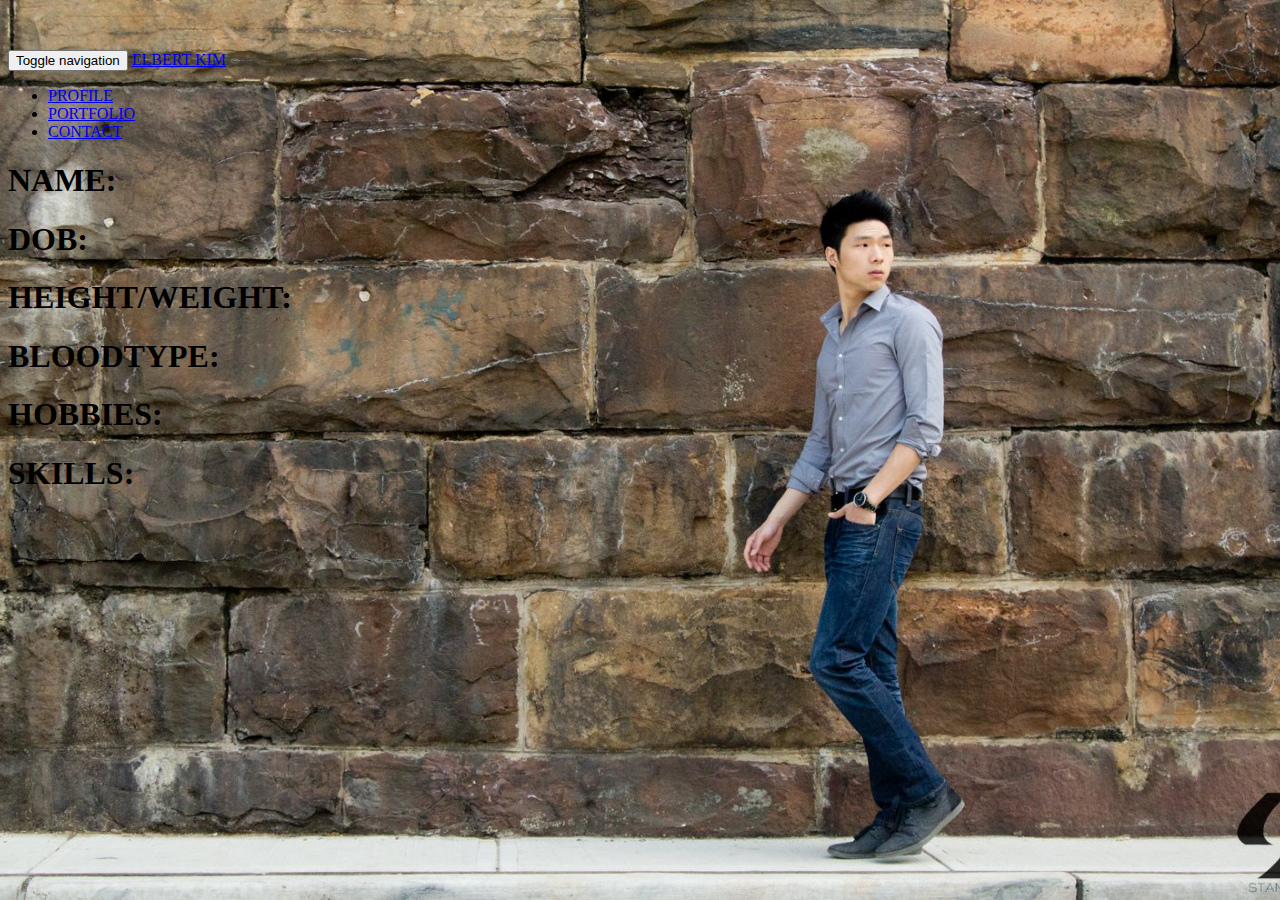
<file: index.html>
<!DOCTYPE html>
<html class="full" lang="en">
<!-- Make sure the <html> tag is set to the .full CSS class. Change the background image in the full.css file. -->

<head>

    <meta charset="utf-8">
    <meta http-equiv="X-UA-Compatible" content="IE=edge">
    <meta name="viewport" content="width=device-width, initial-scale=1">
    <meta name="description" content="">
    <meta name="author" content="">

    <title>ELBERT KIM</title>

    <!-- Bootstrap Core CSS -->
    <link href="https://blackrockdigital.github.io/startbootstrap-the-big-picture/css/bootstrap.min.css" rel="stylesheet">

    <!-- Custom CSS -->
    <link href="css/homestyle.css" rel="stylesheet">

    <!-- HTML5 Shim and Respond.js IE8 support of HTML5 elements and media queries -->
    <!-- WARNING: Respond.js doesn't work if you view the page via file:// -->
    <!--[if lt IE 9]>
        <script src="https://oss.maxcdn.com/libs/html5shiv/3.7.0/html5shiv.js"></script>
        <script src="https://oss.maxcdn.com/libs/respond.js/1.4.2/respond.min.js"></script>
    <![endif]-->

</head>

<body>

    <!-- Navigation -->
    <nav class="navbar navbar-inverse navbar-fixed-bottom" role="navigation">
        <div class="container">
            <!-- Brand and toggle get grouped for better mobile display -->
            <div class="navbar-header">
                <button type="button" class="navbar-toggle" data-toggle="collapse" data-target="#bs-example-navbar-collapse-1">
                    <span class="sr-only">Toggle navigation</span>
                    <span class="icon-bar"></span>
                    <span class="icon-bar"></span>
                    <span class="icon-bar"></span>
                </button>
                <a class="navbar-brand" href="#">ELBERT KIM</a>
            </div>
            <!-- Collect the nav links, forms, and other content for toggling -->
            <div class="collapse navbar-collapse" id="bs-example-navbar-collapse-1">
                <ul class="nav navbar-nav">
                    <li>
                        <a href="#">PROFILE</a>
                    </li>
                    <li>
                        <a href="album.html">PORTFOLIO</a>
                    </li>
                    <li>
                        <a href="#">CONTACT</a>
                    </li>
                </ul>
            </div>
            <!-- /.navbar-collapse -->
        </div>
        <!-- /.container -->
    </nav>

    <!-- Page Content -->
    <div class="container">
        <div class="row">
            <div class="col-md-6 col-sm-12">
                <h1>NAME:</h1>
                <h1>DOB:</h1>
                <h1>HEIGHT/WEIGHT:</h1>
                <h1>BLOODTYPE:</h1>
                <h1>HOBBIES:</h1>
                <h1>SKILLS:</h1>
            </div>
        </div>
        <!-- /.row -->
    </div>
    <!-- /.container -->

    <!-- jQuery -->
    <script src="https://blackrockdigital.github.io/startbootstrap-the-big-picture/js/jquery.js"></script>

    <!-- Bootstrap Core JavaScript -->
    <script src="https://blackrockdigital.github.io/startbootstrap-the-big-picture/js/bootstrap.min.js"></script>

</body>

</html>
</file>
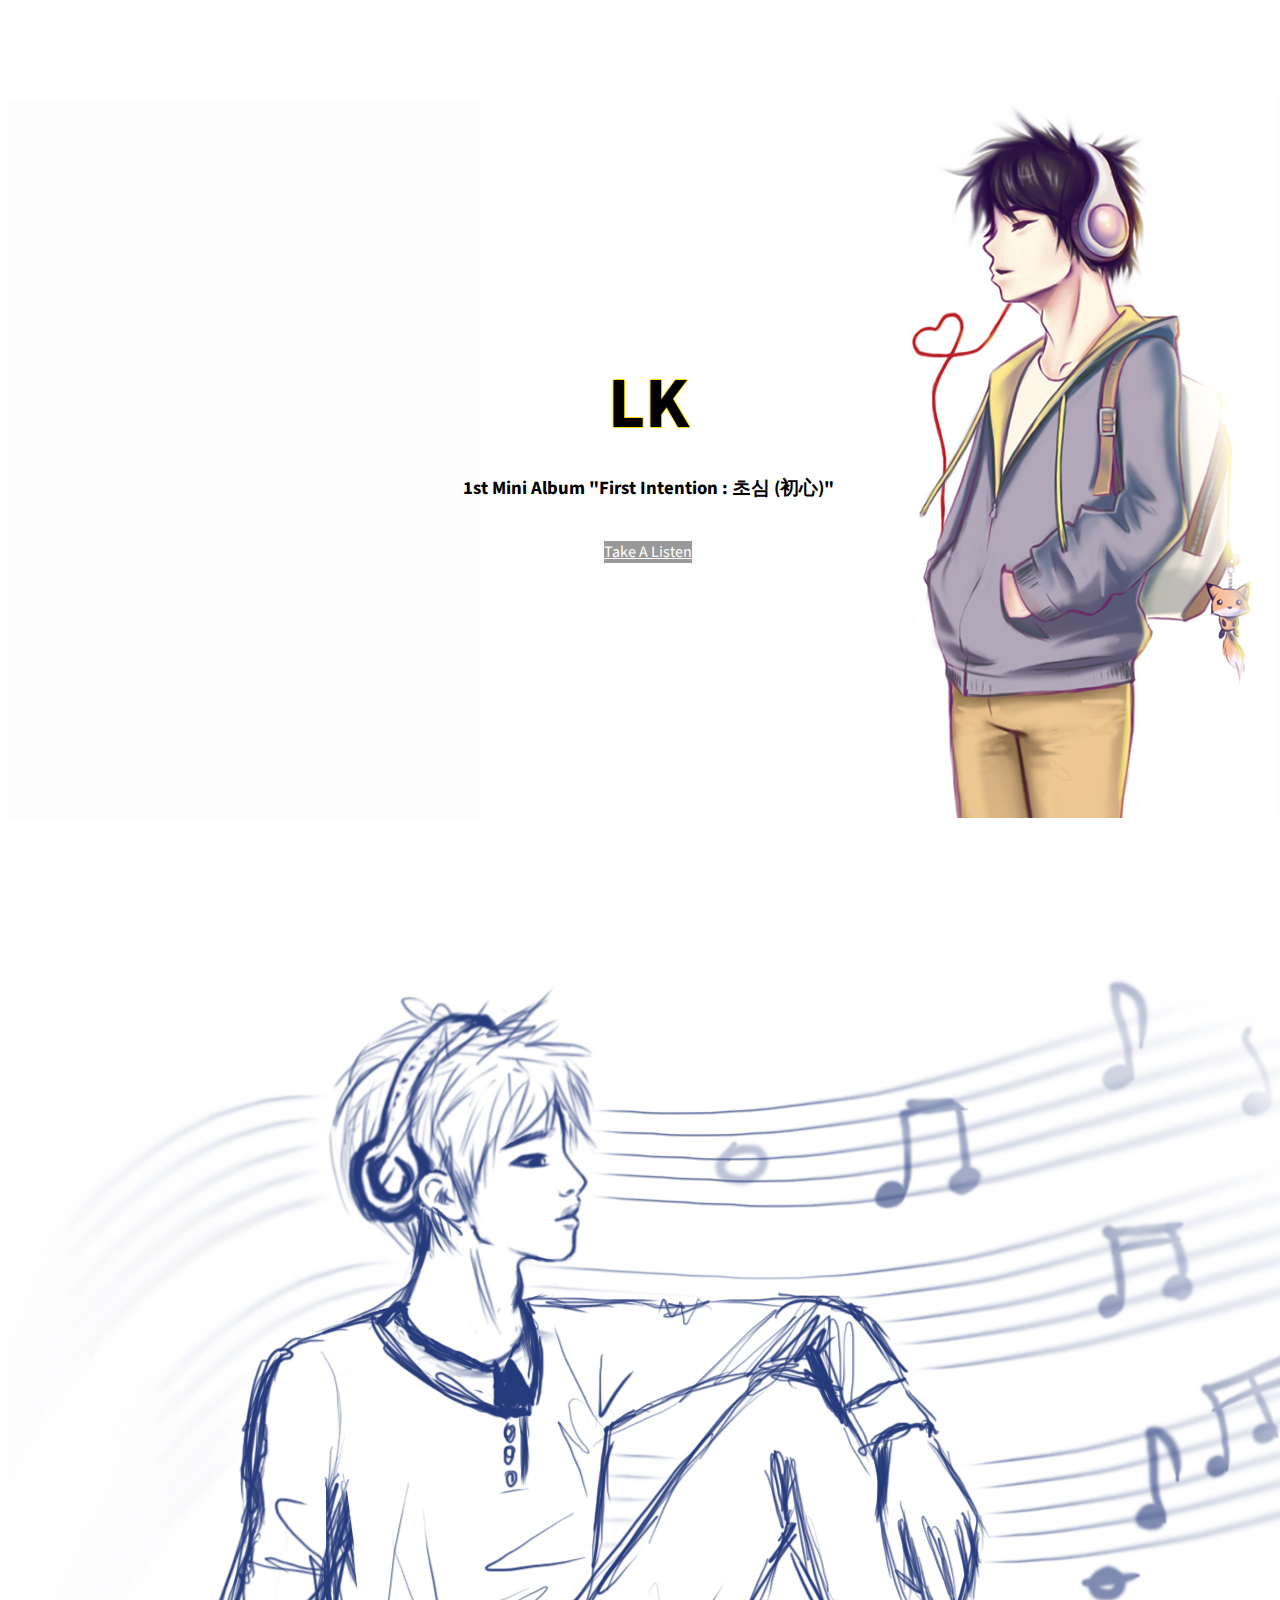
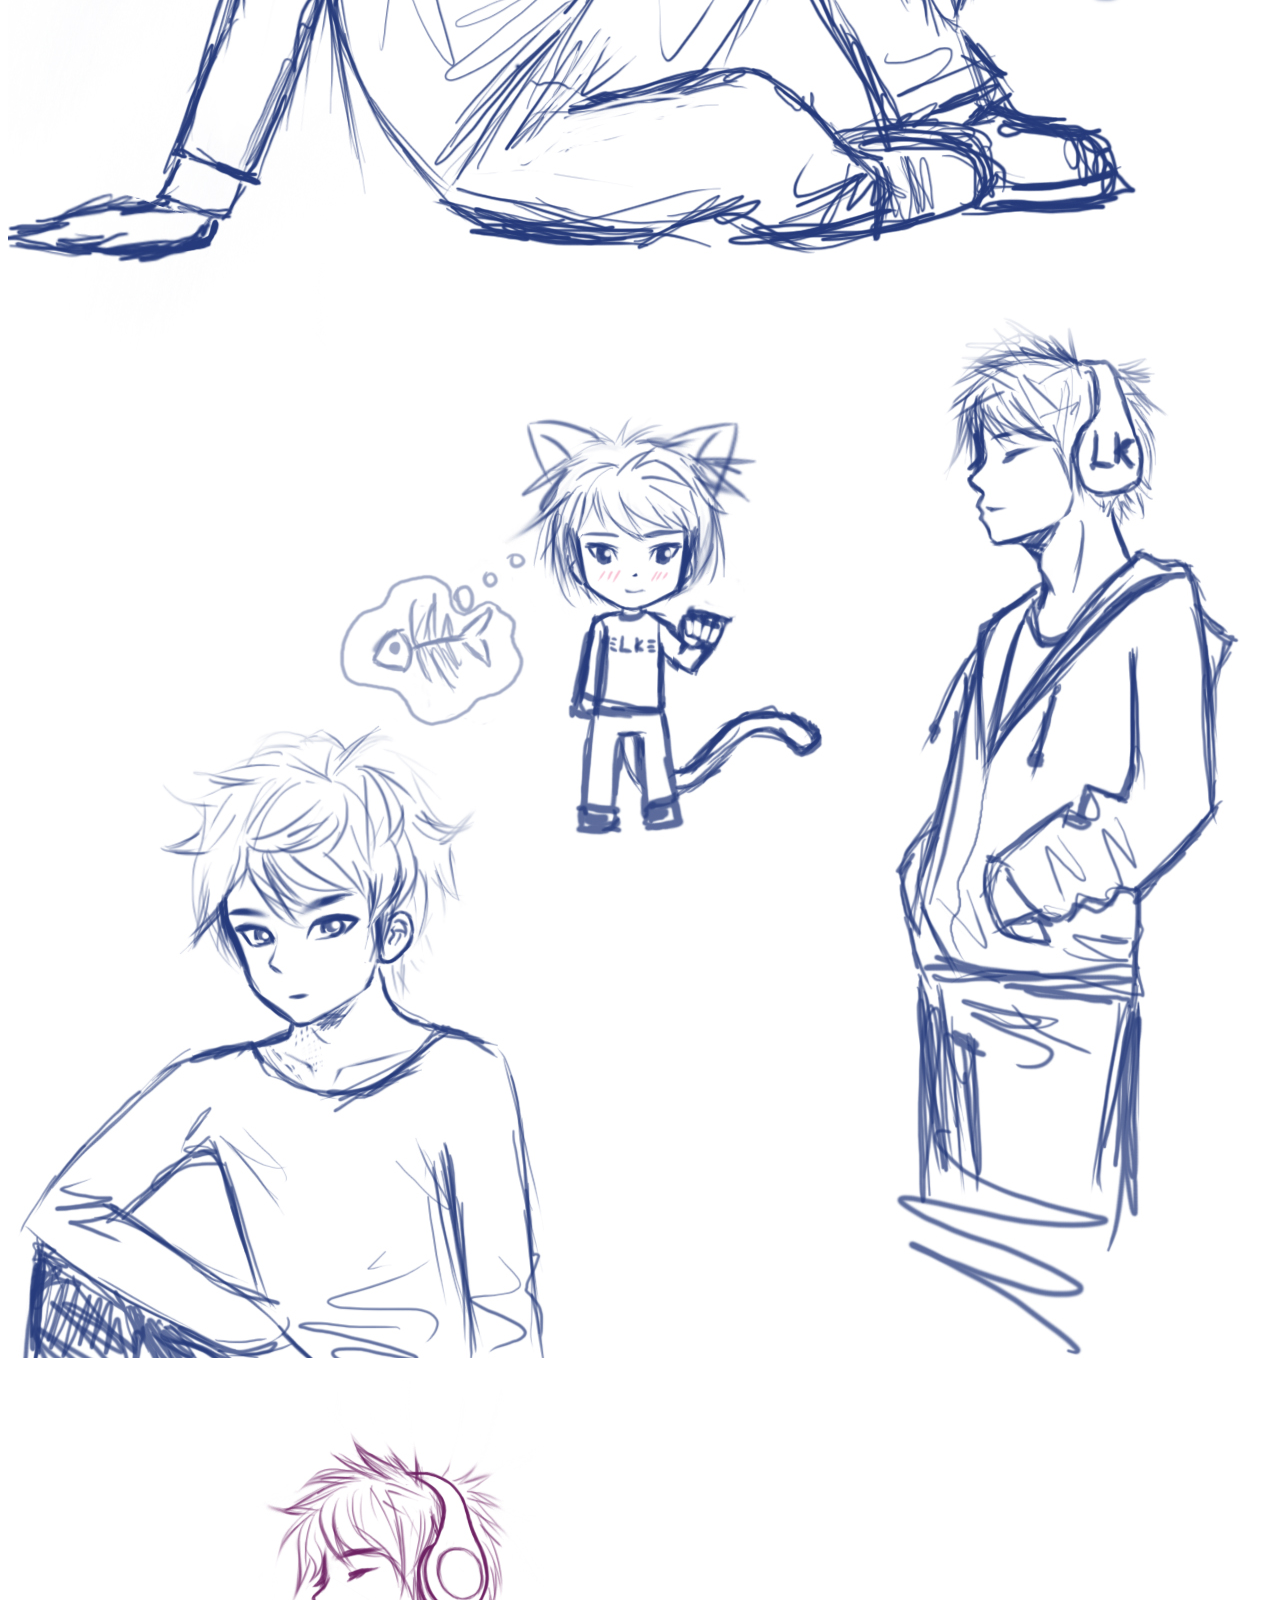
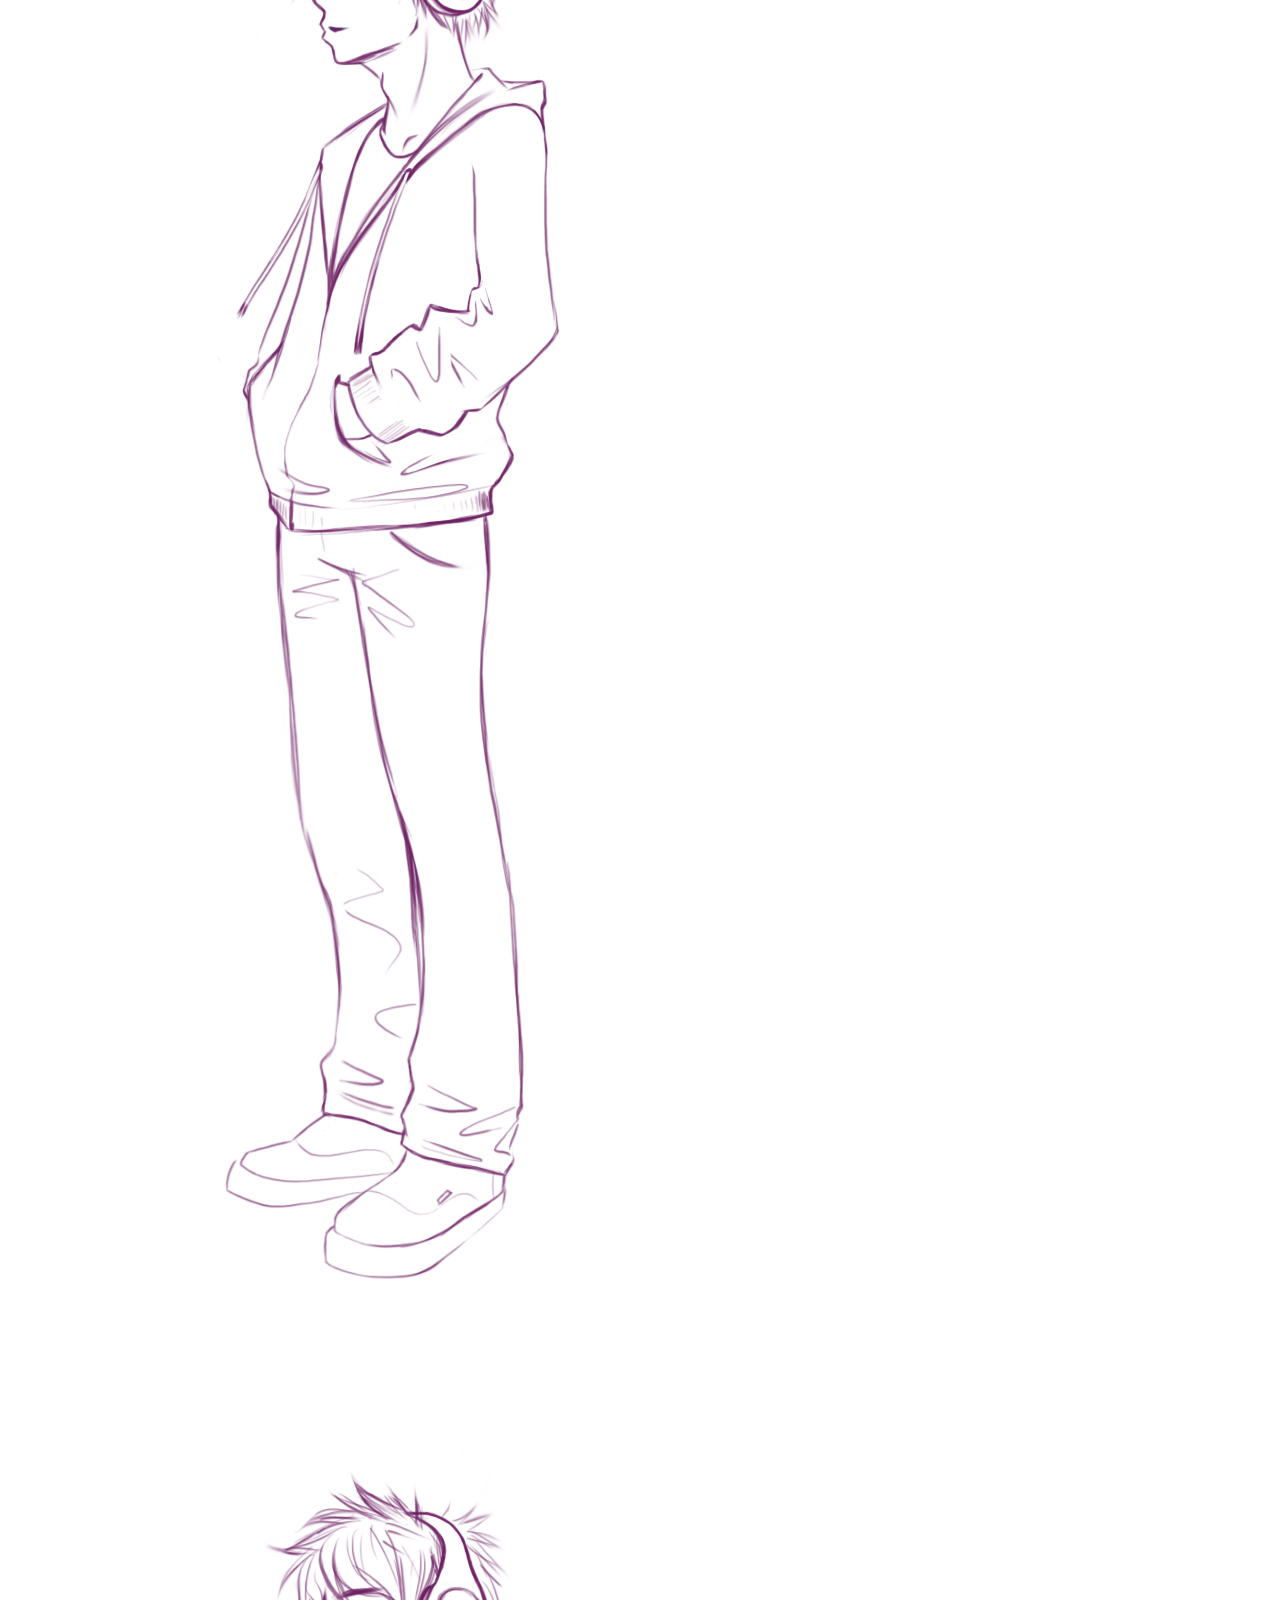
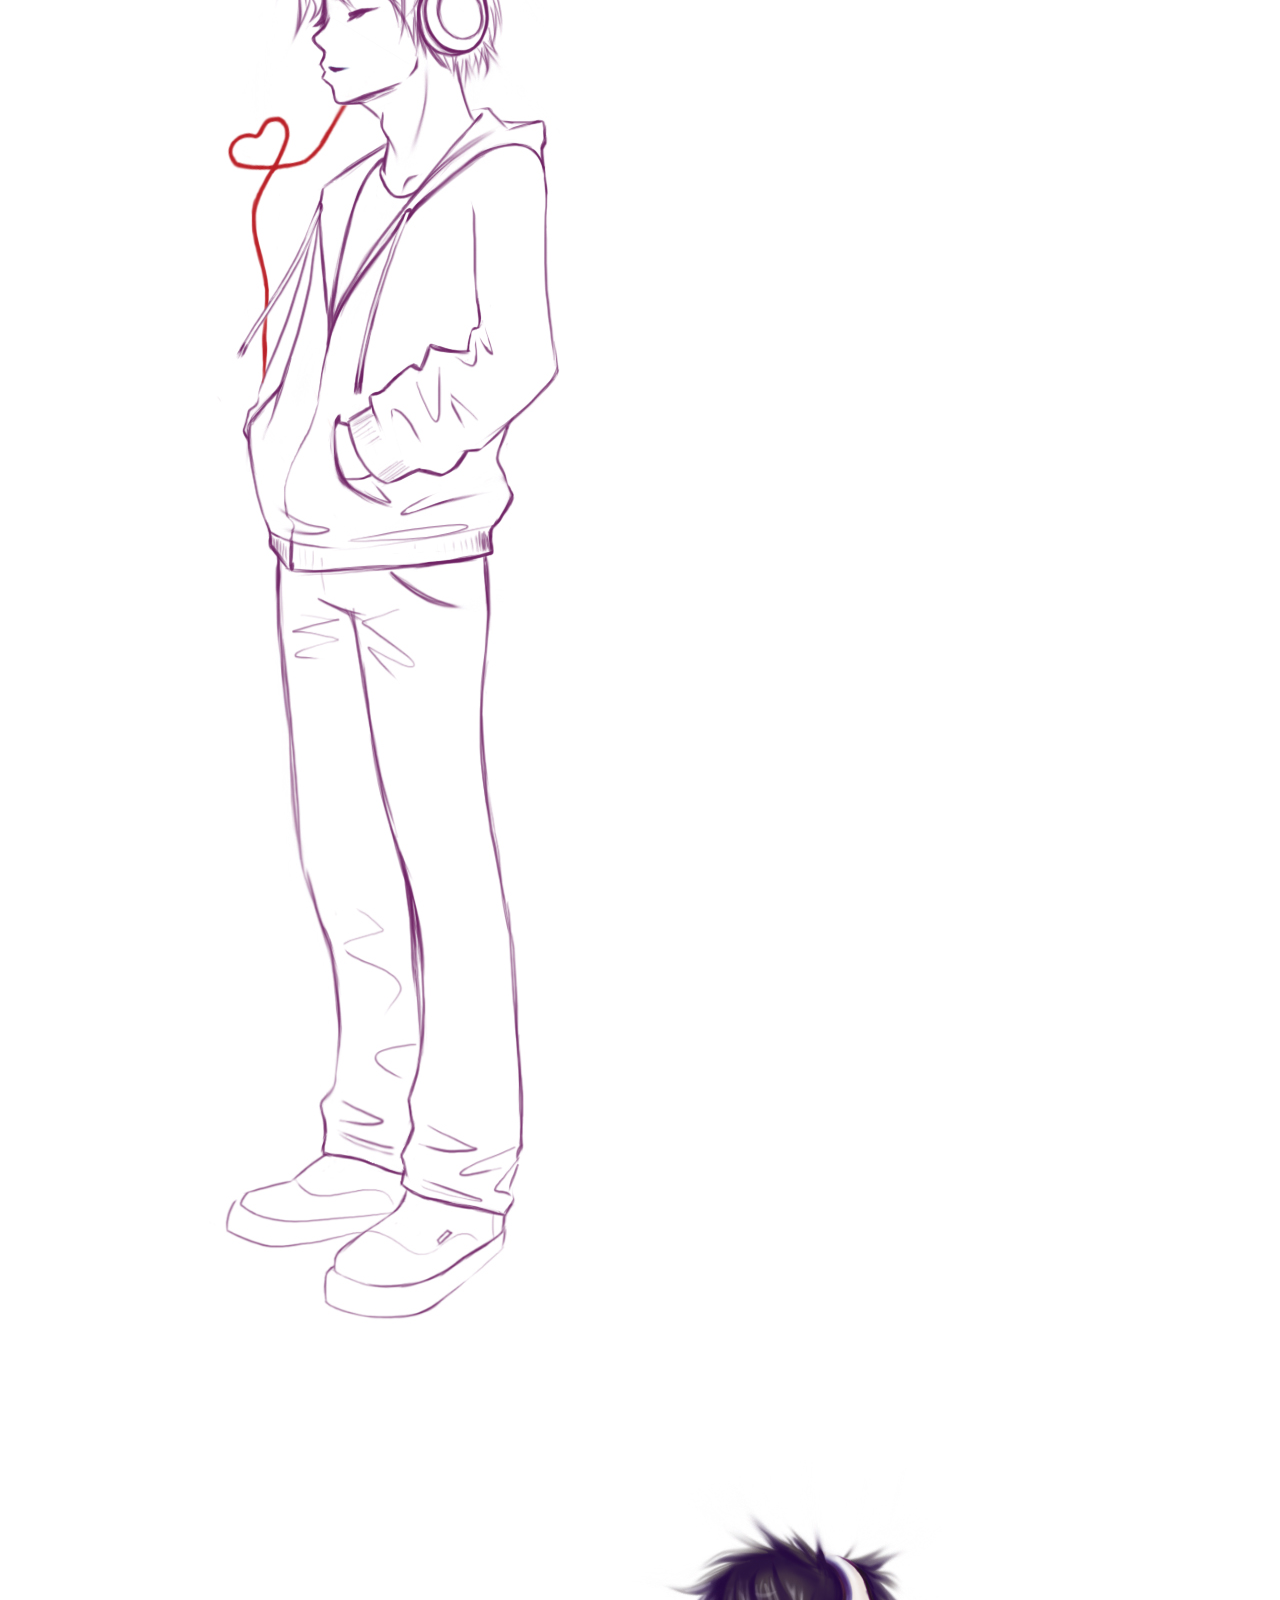
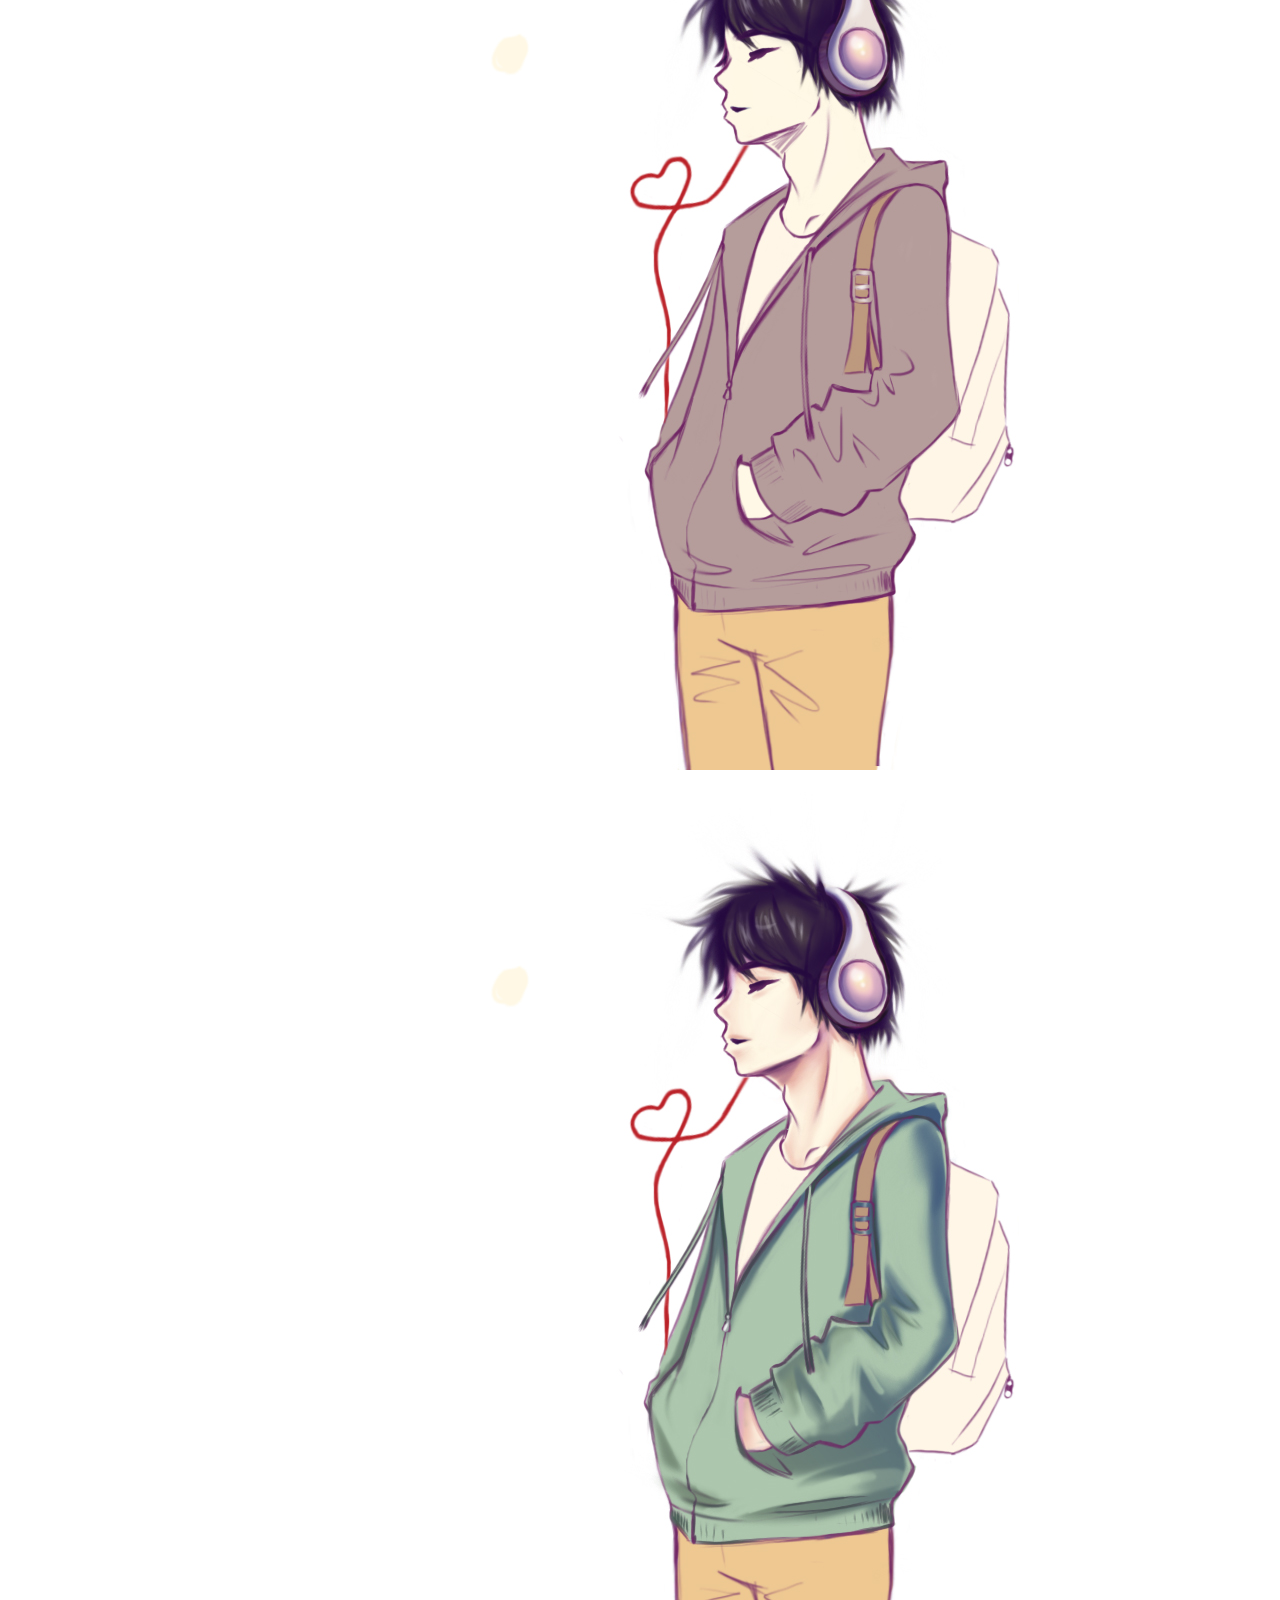
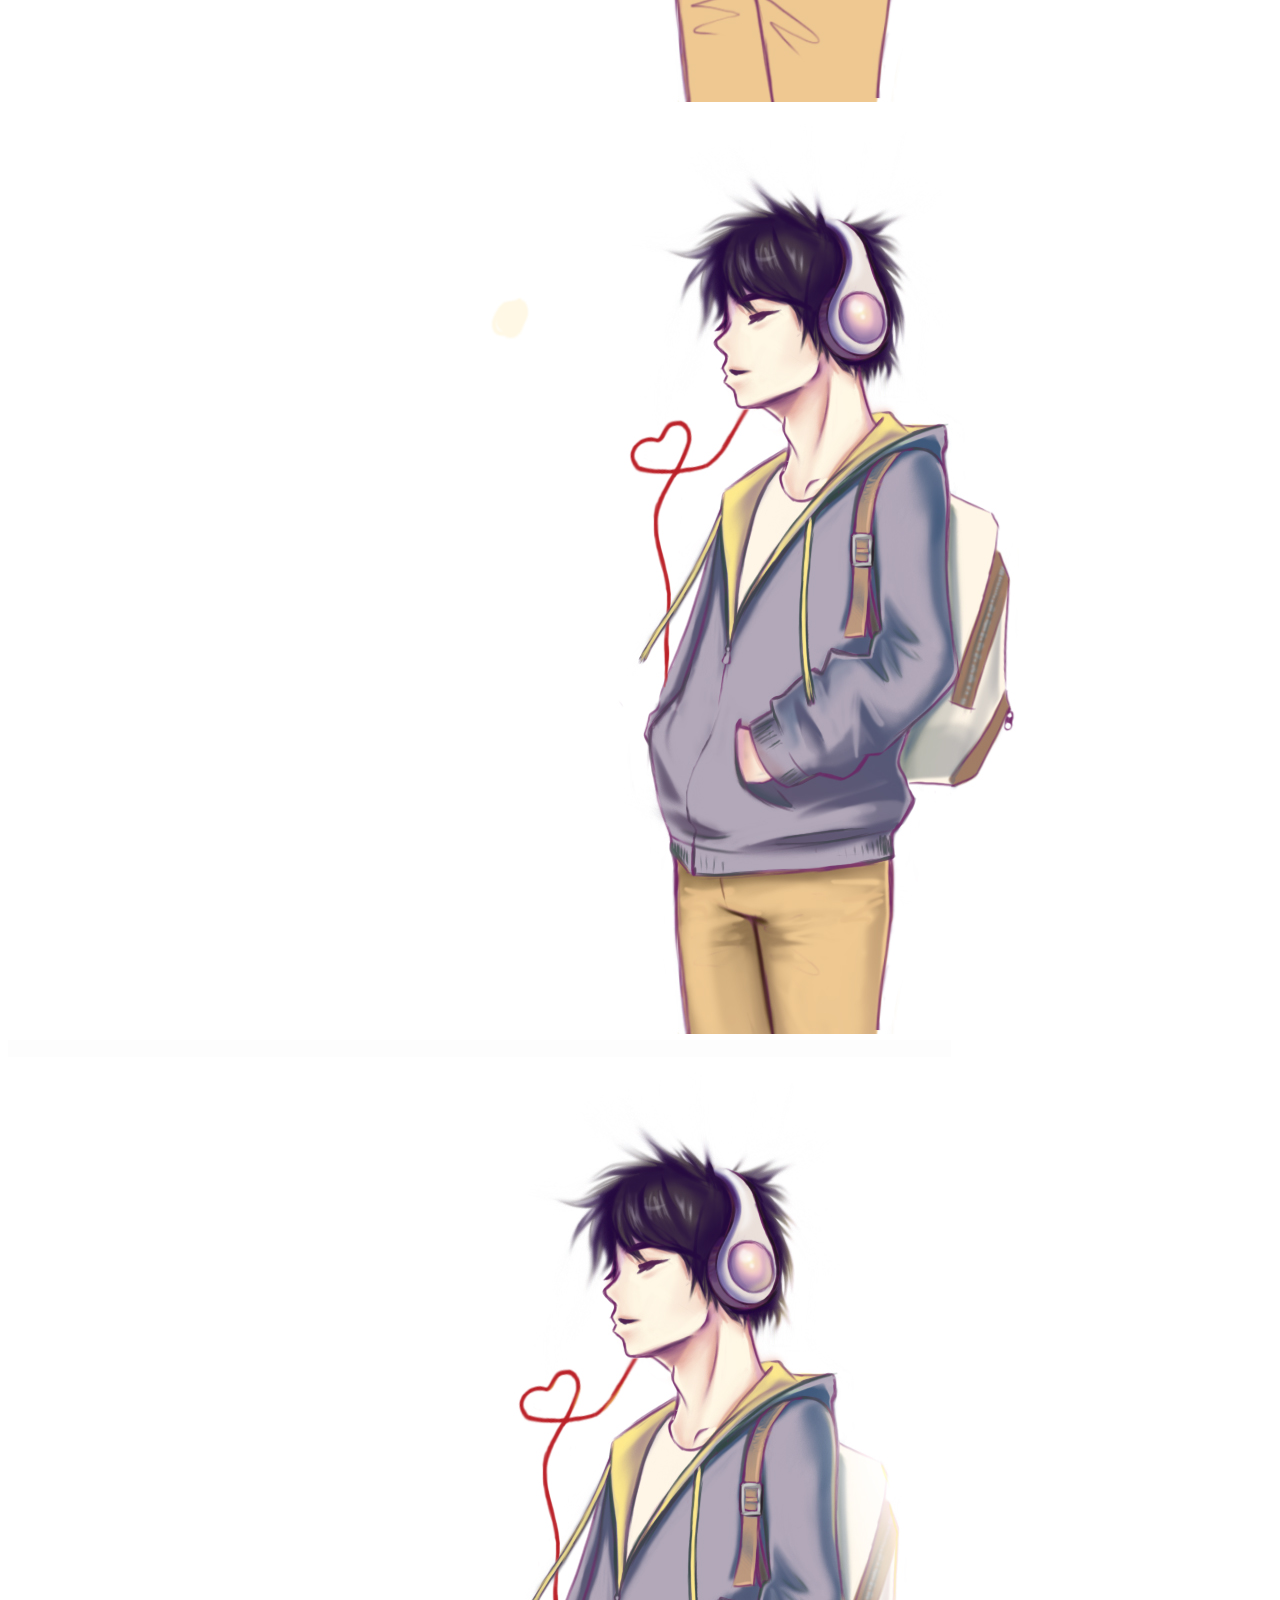
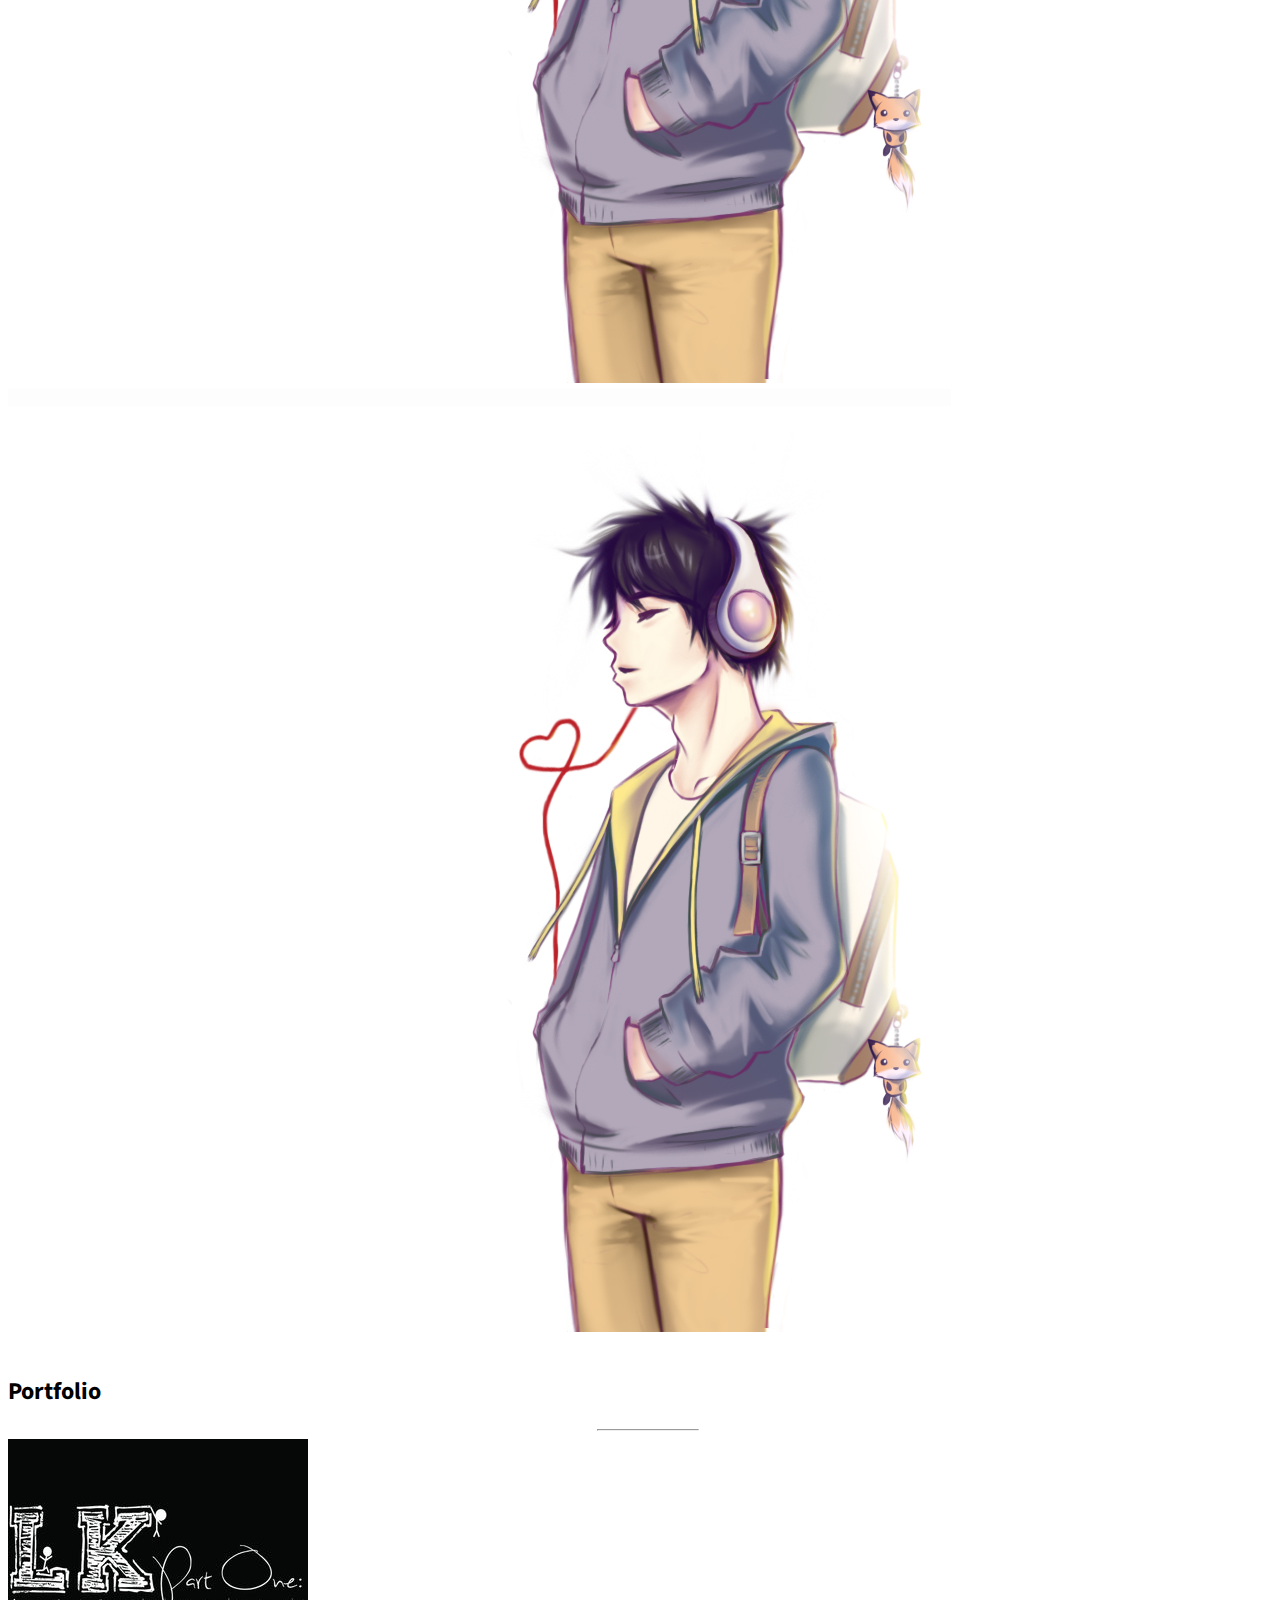
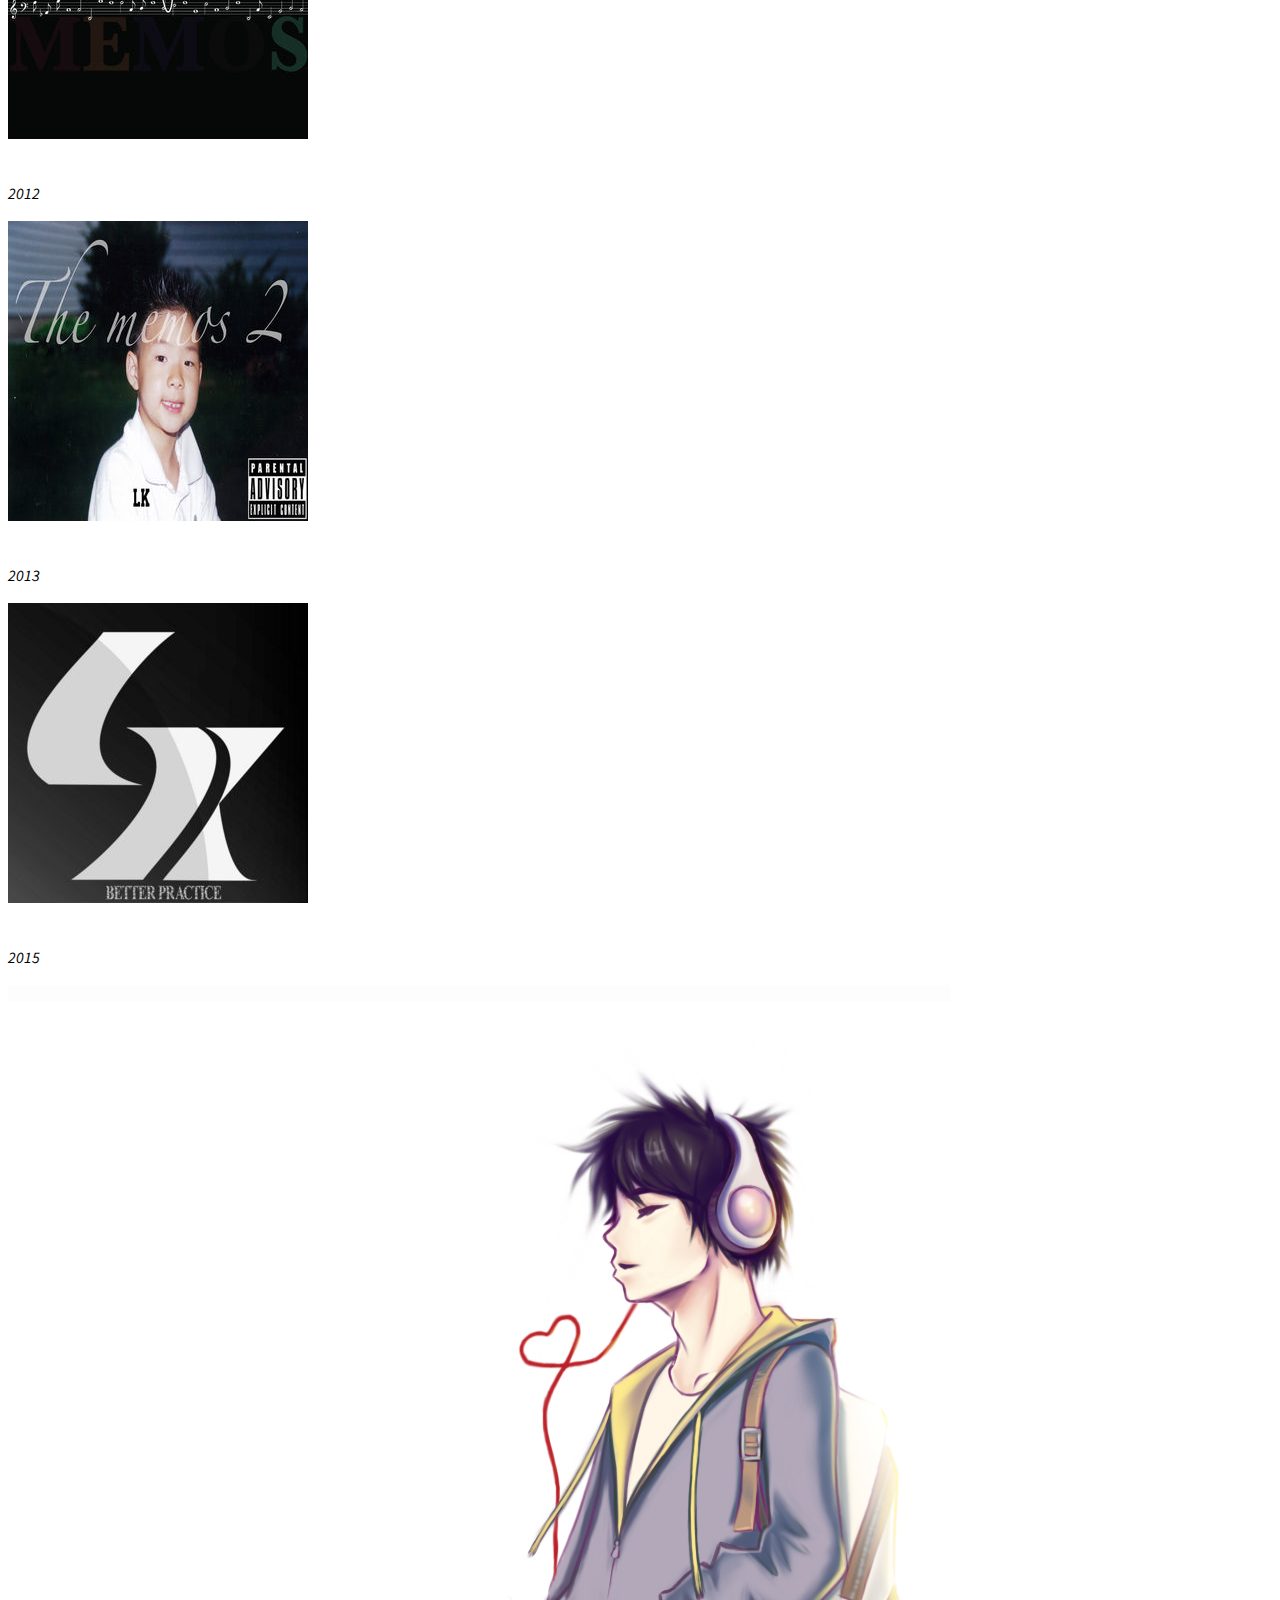
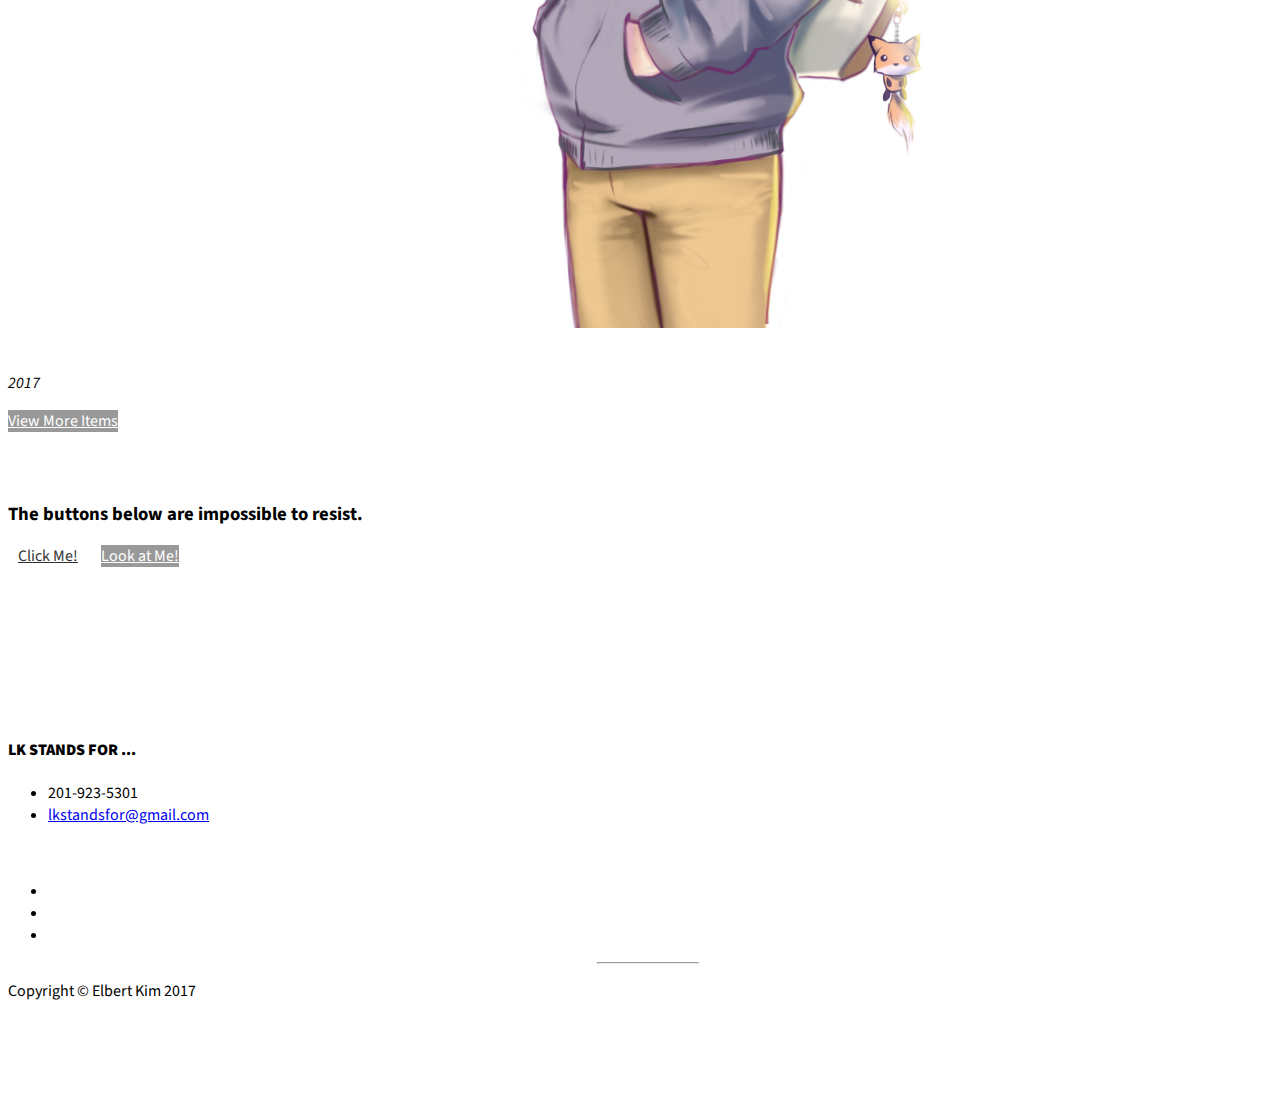
<file: album.html>
<!DOCTYPE html>
<html lang="en">

<head>

    <meta charset="utf-8">
    <meta http-equiv="X-UA-Compatible" content="IE=edge">
    <meta name="viewport" content="width=device-width, initial-scale=1">
    <meta name="description" content="">
    <meta name="author" content="">

    <title>LK STANDS FOR</title>

    <!-- Bootstrap Core CSS -->
    <link href="https://blackrockdigital.github.io/startbootstrap-stylish-portfolio/css/bootstrap.min.css" rel="stylesheet">

    <!-- Custom CSS -->
    <link href="css/style.css" rel="stylesheet">

    <!-- Custom Fonts -->
    <link href="https://blackrockdigital.github.io/startbootstrap-stylish-portfolio/font-awesome/css/font-awesome.min.css" rel="stylesheet" type="text/css">
    <link href="https://fonts.googleapis.com/css?family=Source+Sans+Pro:300,400,700,300italic,400italic,700italic" rel="stylesheet" type="text/css">

    <!-- HTML5 Shim and Respond.js IE8 support of HTML5 elements and media queries -->
    <!-- WARNING: Respond.js doesn't work if you view the page via file:// -->
    <!--[if lt IE 9]>
        <script src="https://oss.maxcdn.com/libs/html5shiv/3.7.0/html5shiv.js"></script>
        <script src="https://oss.maxcdn.com/libs/respond.js/1.4.2/respond.min.js"></script>
    <![endif]-->

</head>

<body>

    <!-- Navigation -->
    <a id="menu-toggle" href="#" class="btn btn-dark btn-lg toggle"><i class="fa fa-bars"></i></a>
    <nav id="sidebar-wrapper">
        <ul class="sidebar-nav">
            <a id="menu-close" href="#" class="btn btn-light btn-lg pull-right toggle"><i class="fa fa-times"></i></a>
            <li class="sidebar-brand">
                <a href="https://www.instagram.com/lkstandsfor/" onclick=$("#menu-close").click();>@LKSTANDSFOR</a>
            </li>
            <li>
                <a href="#top" onclick=$("#menu-close").click();>Home</a>
            </li>
            <li>
                <a href="#about" onclick=$("#menu-close").click();>About</a>
            </li>
            <li>
                <a href="#portfolio" onclick=$("#menu-close").click();>Portfolio</a>
            </li>
            <li>
                <a href="#contact" onclick=$("#menu-close").click();>Contact</a>
            </li>
        </ul>
    </nav>

    <!-- Header -->
    <header id="top" class="header">
        <div class="text-vertical-center">
            <h1 id="font-border">LK</h1>
            <h3>1st Mini Album "First Intention : 초심 (初心)"</h3>
            <br>
            <a href="#about" class="btn btn-dark btn-lg">Take A Listen</a>
        </div>
    </header>

    <!-- About -->
    <section id="about" class="about">
        <div class="container">
            <div class="row">

                    <!-- Progress Line -->
                    <section id="portfolio" class="portfolio">
                        <div class="container">
                            <div class="row">
                                <div class="col-lg-10 col-lg-offset-1 text-center">
                                    <div class="row">
                                        <div class="col-md-1" style="width: 12.499999995%">
                                            <div class="portfolio-item">
                                                <a href="#right-here">
                                                    <img class="img-portfolio img-responsive" src="img/progress5.jpg">
                                                </a>
                                            </div>
                                        </div>
                                        <div class="col-md-1" style="width: 12.499999995%">
                                            <div class="portfolio-item">
                                                <a href="#right-here">
                                                    <img class="img-portfolio img-responsive" src="img/progress6.jpg">
                                                </a>
                                            </div>
                                        </div>
                                        <div class="col-md-1" style="width: 12.499999995%">
                                            <div class="portfolio-item">
                                                <a href="#right-here">
                                                    <img class="img-portfolio img-responsive" src="img/progress7.jpg">
                                                </a>
                                            </div>
                                        </div>
                                        <div class="col-md-1" style="width: 12.499999995%">
                                            <div class="portfolio-item">
                                                <a href="#right-here">
                                                    <img class="img-portfolio img-responsive" src="img/progress8.jpg">
                                                </a>
                                            </div>
                                        </div>
                                        <div class="col-md-1" style="width: 12.499999995%">
                                            <div class="portfolio-item">
                                                <a href="#right-here">
                                                    <img class="img-portfolio img-responsive" src="img/progress9.jpg">
                                                </a>
                                            </div>
                                        </div>
                                        <div class="col-md-1" style="width: 12.499999995%">
                                            <div class="portfolio-item">
                                                <a href="#right-here">
                                                    <img class="img-portfolio img-responsive" src="img/progress10.jpg">
                                                </a>
                                            </div>
                                        </div>
                                        <div class="col-md-1" style="width: 12.499999995%">
                                            <div class="portfolio-item">
                                                <a href="#right-here">
                                                    <img class="img-portfolio img-responsive" src="img/progress11.jpg">
                                                </a>
                                            </div>
                                        </div>
                                        <div class="col-md-1" style="width: 12.499999995%">
                                            <div class="portfolio-item">
                                                <a href="#right-here">
                                                    <img class="img-portfolio img-responsive" src="img/progress12.jpg">
                                                </a>
                                            </div>
                                        </div>
                                    </div>
                                </div>
                                <!-- /.col-lg-10 -->
                            </div>
                            <!-- /.row -->
                        </div>
                        <!-- /.container -->
                    </section>
                    </p>
                </div>
            </div>
            <!-- /.row -->
        </div>
        <!-- /.container -->
    </section>
    <!-- Portfolio -->
    <section id="portfolio" class="portfolio closer">
        <div class="container">
            <div class="row">
                <div class="col-lg-10 col-lg-offset-1 text-center">
                    <h2>Portfolio</h2>
                    <hr class="small">
                    <div class="row">
                        <div class="col-md-3">
                            <div class="portfolio-item">
                                <a href="https://www.youtube.com/watch?v=9CRfp-yIXEY&index=5&list=PL879PTLmFm0QmM8brjQhVY5dMD0MR3YYN">
                                    <img class="img-portfolio img-responsive" src="img/mixtape1.jpg">
                                </a>
                                <p class="lead"><em><br>2012</em></p>
                            </div>
                        </div>
                        <div class="col-md-3">
                            <div class="portfolio-item">
                                <a href="https://www.youtube.com/watch?v=CHu2Y7To2to&index=2&list=PL879PTLmFm0QmM8brjQhVY5dMD0MR3YYN">
                                    <img class="img-portfolio img-responsive" src="img/mixtape2.jpg">
                                </a>
                                <p class="lead"><em><br>2013</em></p>
                            </div>
                        </div>
                        <div class="col-md-3">
                            <div class="portfolio-item">
                                <a href="https://www.youtube.com/watch?v=H-7TX2lD960">
                                    <img class="img-portfolio img-responsive" src="img/mixtape3.jpg">
                                </a>
                                <p class="lead"><em><br>2015</em></p>
                            </div>
                        </div>
                        <div class="col-md-3">
                            <div class="portfolio-item">
                                <a href="#">
                                    <img class="img-portfolio img-responsive" src="img/original1.jpg">
                                </a>
                                <p class="lead"><em><br>2017</em></p>
                            </div>
                        </div>
                    </div>
                    <!-- /.row (nested) -->
                    <a href="#" class="btn btn-dark pad-top pad-bottom">View More Items</a>
                </div>
                <!-- /.col-lg-10 -->
            </div>
            <!-- /.row -->
        </div>
        <!-- /.container -->
    </section>

    <!-- Call to Action -->
    <aside class="call-to-action bg-primary">
        <div class="container">
            <div class="row">
                <div class="col-lg-12 text-center">
                    <h3>The buttons below are impossible to resist.</h3>
                    <a href="#" class="btn btn-lg btn-light">Click Me!</a>
                    <a href="#" class="btn btn-lg btn-dark">Look at Me!</a>
                </div>
            </div>
        </div>
    </aside>

    <!-- Footer -->
    <footer>
        <div class="container">
            <div class="row">
                <div class="col-lg-10 col-lg-offset-1 text-center">
                    <h4><strong>LK STANDS FOR ...</strong>
                    </h4>
                    <ul class="list-unstyled">
                        <li><i class="fa fa-phone fa-fw"></i>201-923-5301</li>
                        <li><i class="fa fa-envelope-o fa-fw"></i> <a href="mailto:name@example.com">lkstandsfor@gmail.com</a>
                        </li>
                    </ul>
                    <br>
                    <ul class="list-inline">
                        <li>
                            <a href="https://www.facebook.com/1992LK"><i class="fa fa-facebook fa-fw fa-3x"></i></a>
                        </li>
                        <li>
                            <a href="https://twitter.com/lkstandsfor"><i class="fa fa-twitter fa-fw fa-3x"></i></a>
                        </li>
                        <li>
                            <a href="https://medium.com/@LKstandsfor"><i class="fa fa-medium fa-fw fa-3x"></i></a>
                        </li>
                    </ul>
                    <hr class="small">
                    <p class="text-muted">Copyright &copy; Elbert Kim 2017</p>
                </div>
            </div>
        </div>
        <a id="to-top" href="#top" class="btn btn-dark btn-lg"><i class="fa fa-chevron-up fa-fw fa-1x"></i></a>
    </footer>

    <!-- jQuery -->
    <script src="https://blackrockdigital.github.io/startbootstrap-stylish-portfolio/js/jquery.js"></script>

    <!-- Bootstrap Core JavaScript -->
    <script src="https://blackrockdigital.github.io/startbootstrap-stylish-portfolio/js/bootstrap.min.js"></script>

    <!-- Custom Theme JavaScript -->
    <script>
    // Closes the sidebar menu
    $("#menu-close").click(function(e) {
        e.preventDefault();
        $("#sidebar-wrapper").toggleClass("active");
    });
    // Opens the sidebar menu
    $("#menu-toggle").click(function(e) {
        e.preventDefault();
        $("#sidebar-wrapper").toggleClass("active");
    });
    // Scrolls to the selected menu item on the page
    $(function() {
        $('a[href*=#]:not([href=#],[data-toggle],[data-target],[data-slide])').click(function() {
            if (location.pathname.replace(/^\//, '') == this.pathname.replace(/^\//, '') || location.hostname == this.hostname) {
                var target = $(this.hash);
                target = target.length ? target : $('[name=' + this.hash.slice(1) + ']');
                if (target.length) {
                    $('html,body').animate({
                        scrollTop: target.offset().top
                    }, 1000);
                    return false;
                }
            }
        });
    });
    //#to-top button appears after scrolling
    var fixed = false;
    $(document).scroll(function() {
        if ($(this).scrollTop() > 250) {
            if (!fixed) {
                fixed = true;
                // $('#to-top').css({position:'fixed', display:'block'});
                $('#to-top').show("slow", function() {
                    $('#to-top').css({
                        position: 'fixed',
                        display: 'block'
                    });
                });
            }
        } else {
            if (fixed) {
                fixed = false;
                $('#to-top').hide("slow", function() {
                    $('#to-top').css({
                        display: 'none'
                    });
                });
            }
        }
    });
    // Disable Google Maps scrolling
    // See http://stackoverflow.com/a/25904582/1607849
    // Disable scroll zooming and bind back the click event
    var onMapMouseleaveHandler = function(event) {
        var that = $(this);
        that.on('click', onMapClickHandler);
        that.off('mouseleave', onMapMouseleaveHandler);
        that.find('iframe').css("pointer-events", "none");
    }
    var onMapClickHandler = function(event) {
            var that = $(this);
            // Disable the click handler until the user leaves the map area
            that.off('click', onMapClickHandler);
            // Enable scrolling zoom
            that.find('iframe').css("pointer-events", "auto");
            // Handle the mouse leave event
            that.on('mouseleave', onMapMouseleaveHandler);
        }
        // Enable map zooming with mouse scroll when the user clicks the map
    $('.map').on('click', onMapClickHandler);
    </script>

</body>

</html>
</file>
<file: css/homestyle.css>
h1 {
	color: black;
}

body {
	margin-top: 50px;
	margin-bottom: 50px;
	background: none;
}

.full {

  background: url(../img/background2.jpg) no-repeat center center fixed;
  -webkit-background-size: cover;
  -moz-background-size: cover;
  -o-background-size: cover;
  background-size: cover;
}
</file>
<file: css/style.css>
/*!
 * Start Bootstrap - Stylish Portfolio (http://startbootstrap.com/)
 * Copyright 2013-2016 Start Bootstrap
 * Licensed under MIT (https://github.com/BlackrockDigital/startbootstrap/blob/gh-pages/LICENSE)
 */

/* Global Styles */

html,
body {
    width: 100%;
    height: 100%;
}

body {
    font-family: "Source Sans Pro","Helvetica Neue",Helvetica,Arial,sans-serif;
}

.text-vertical-center {
    display: table-cell;
    text-align: center;
    vertical-align: middle;
}

.text-vertical-center h1 {
    margin: 0;
    padding: 0;
    font-size: 4.5em;
    font-weight: 700;
}

/* Custom Button Styles */

.btn-dark {
    border-radius: 0;
    color: #fff;
    background-color: rgba(0,0,0,0.4);
}

.btn-dark:hover,
.btn-dark:focus,
.btn-dark:active {
    color: #fff;
    background-color: rgba(0,0,0,0.7);
}

.btn-light {
    border-radius: 0;
    color: #333;
    background-color: rgb(255,255,255);
}

.btn-light:hover,
.btn-light:focus,
.btn-light:active {
    color: #333;
    background-color: rgba(255,255,255,0.8);
}

/* Custom Horizontal Rule */

hr.small {
    max-width: 100px;
}

/* Side Menu */

#sidebar-wrapper {
    z-index: 1000;
    position: fixed;
    right: 0;
    width: 250px;
    height: 100%;
    transform: translateX(250px);
    overflow-y: auto;
    background: #222;
    -webkit-transition: all 0.4s ease 0s;
    -moz-transition: all 0.4s ease 0s;
    -ms-transition: all 0.4s ease 0s;
    -o-transition: all 0.4s ease 0s;
    transition: all 0.4s ease 0s;
}

.sidebar-nav {
    position: absolute;
    top: 0;
    width: 250px;
    margin: 0;
    padding: 0;
    list-style: none;
}

.sidebar-nav li {
    text-indent: 20px;
    line-height: 40px;
}

.sidebar-nav li a {
    display: block;
    text-decoration: none;
    color: #999;
}

.sidebar-nav li a:hover {
    text-decoration: none;
    color: #fff;
    background: rgba(255,255,255,0.2);
}

.sidebar-nav li a:active,
.sidebar-nav li a:focus {
    text-decoration: none;
}

.sidebar-nav > .sidebar-brand {
    height: 55px;
    font-size: 18px;
    line-height: 55px;
}

.sidebar-nav > .sidebar-brand a {
    color: #999;
}

.sidebar-nav > .sidebar-brand a:hover {
    color: #fff;
    background: none;
}

#font-border {
    text-shadow: -1px 0 gold, 0 1px gold, 1px 0 gold, 0 -1px gold;
}

#menu-toggle {
    z-index: 1;
    position: fixed;
    top: 0;
    right: 0;
}

#sidebar-wrapper.active {
    right: 250px;
    width: 250px;
    -webkit-transition: all 0.4s ease 0s;
    -moz-transition: all 0.4s ease 0s;
    -ms-transition: all 0.4s ease 0s;
    -o-transition: all 0.4s ease 0s;
    transition: all 0.4s ease 0s;
}

.toggle {
    margin: 5px 5px 0 0;
}

/* Header */

.header {
    display: table;
    position: relative;
    width: 100%;
    height: 100%;
    background: url(../img/background9.jpg) no-repeat center center scroll;
    -webkit-background-size: cover;
    -moz-background-size: cover;
    background-size: contain;
    -o-background-size: cover;
}

/* About */

.about {
    padding: 50px 0;
}

/* Services */

.services {
    padding: 50px 0;
}


.img-circle {
    display: table;
    position: relative;
    width: 100%;
    height: 100%;
    border-radius: 50%;
    background: url(../img/mixtape1.jpg) no-repeat center center scroll;
    -webkit-background-size: cover;
    -moz-background-size: cover;
    background-size: contain;
    -o-background-size: cover;
}

.service-item {
    margin-bottom: 30px;
}

/* Callout */

.callout {
    display: table;
    width: 100%;
    height: 400px;
    color: #fff;
    background: url(../img/callout.jpg) no-repeat center center scroll;
    -webkit-background-size: cover;
    -moz-background-size: cover;
    background-size: cover;
    -o-background-size: cover;
}

/* Portfolio */
.pad-bottom {
  margin-bottom: 60px;
}

.pad-top {
  margin-top: 50px;
}

.closer {
  margin-top: -50px;
}

.portfolio {
    padding: 0px 0px;
}

.portfolio-item {
    margin-bottom: 0px;
}

.img-portfolio {
    margin: 0 auto;
}

.img-portfolio:hover {
    opacity: 0.8;
}

/* Call to Action */

.call-to-action {
    padding: 50px 0;
}

.call-to-action .btn {
    margin: 10px;
}

/* Map */

.map {
    height: 500px;
}

@media(max-width:768px) {
    .map {
        height: 75%;
    }
}

.map iframe {
    pointer-events: none;
}

/* Footer */

footer {
    padding: 100px 0;
}

#to-top {
  display: none;
  position: fixed;
  bottom: 5px;
  right: 5px;
}
</file>
